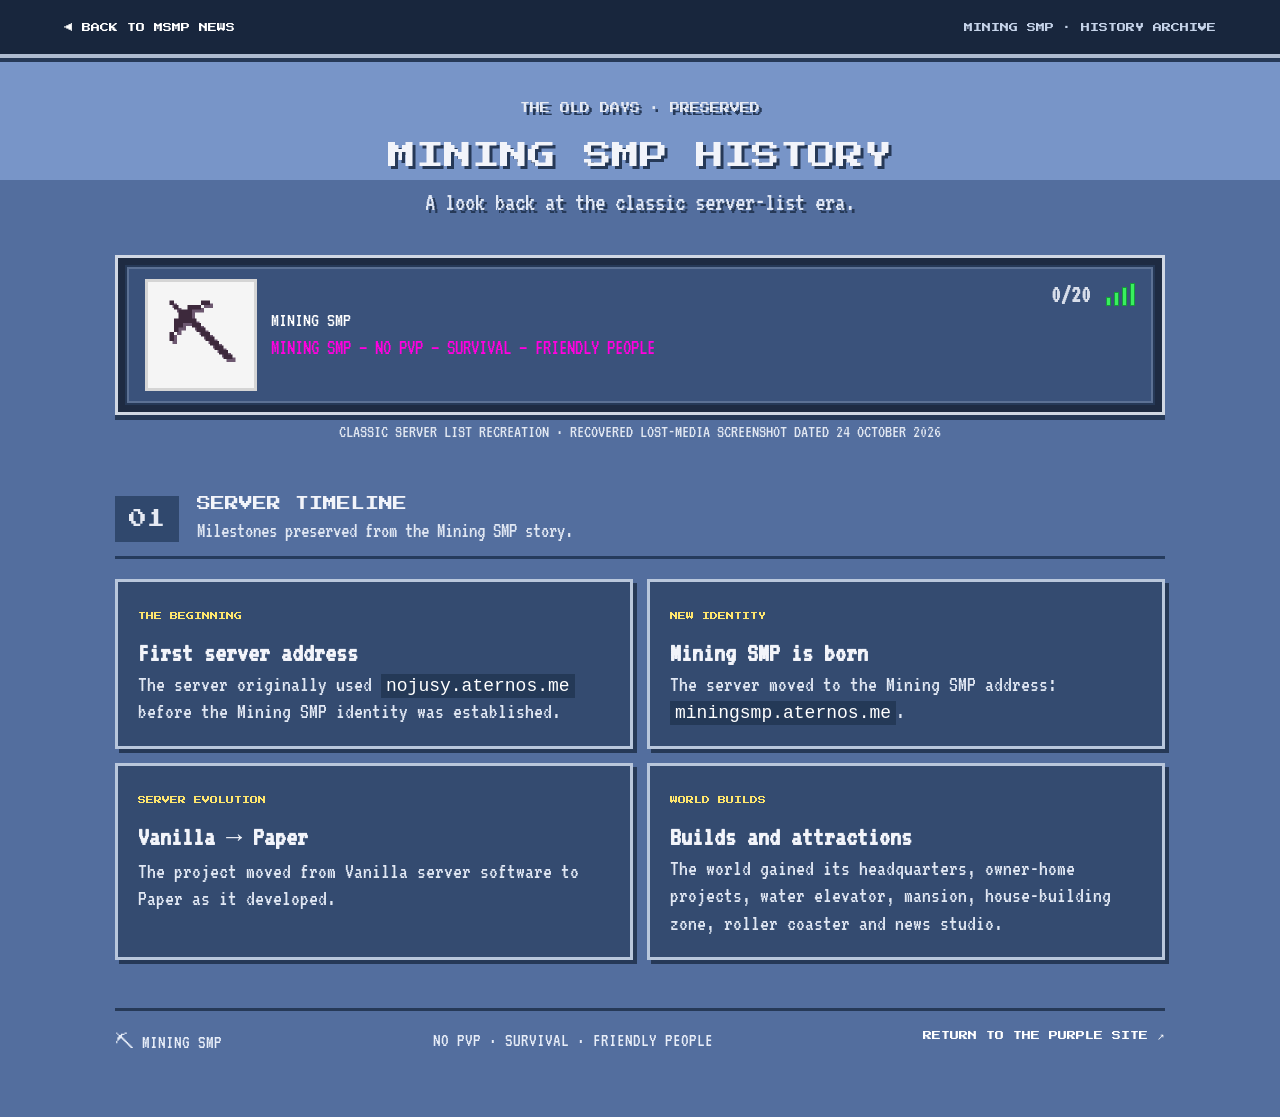
<file: history.html>
<!DOCTYPE html>
<html lang="en"><head><meta charset="UTF-8"><meta name="viewport" content="width=device-width, initial-scale=1.0"><meta name="theme-color" content="#40577d"><meta name="description" content="The classic Mining SMP server history archive."><title>Mining SMP — Server History Archive</title><link rel="stylesheet" href="history.css"></head>
<body>
<header class="history-top"><a href="index.html" class="back-link">◀ BACK TO MSMP NEWS</a><span class="archive-label">MINING SMP · HISTORY ARCHIVE</span></header>
<main class="archive-wrap">
<div class="archive-heading"><div class="archive-kicker">THE OLD DAYS · PRESERVED</div><h1>MINING SMP HISTORY</h1><p>A look back at the classic server-list era.</p></div>
<section class="server-list" aria-label="Recreated classic Minecraft server listing"><div class="server-row"><div class="server-icon" aria-hidden="true"><span>⛏</span></div><div class="server-copy"><div class="server-name">MINING SMP</div><div class="server-description">MINING SMP — NO PVP — SURVIVAL — FRIENDLY PEOPLE</div></div><div class="server-count"><strong>0/20</strong><span class="signal"><i></i><i></i><i></i><i></i></span></div></div></section>
<p class="caption">CLASSIC SERVER LIST RECREATION · RECOVERED LOST-MEDIA SCREENSHOT DATED 24 OCTOBER 2026</p>
<section class="archive-section"><div class="section-title"><span>01</span><div><h2>SERVER TIMELINE</h2><p>Milestones preserved from the Mining SMP story.</p></div></div><div class="history-grid">
<article class="history-card"><span class="pixel-tag">THE BEGINNING</span><h3>First server address</h3><p>The server originally used <code>nojusy.aternos.me</code> before the Mining SMP identity was established.</p></article>
<article class="history-card"><span class="pixel-tag">NEW IDENTITY</span><h3>Mining SMP is born</h3><p>The server moved to the Mining SMP address: <code>miningsmp.aternos.me</code>.</p></article>
<article class="history-card"><span class="pixel-tag">SERVER EVOLUTION</span><h3>Vanilla → Paper</h3><p>The project moved from Vanilla server software to Paper as it developed.</p></article>
<article class="history-card"><span class="pixel-tag">WORLD BUILDS</span><h3>Builds and attractions</h3><p>The world gained its headquarters, owner-home projects, water elevator, mansion, house-building zone, roller coaster and news studio.</p></article>
</div></section>

<footer class="archive-footer"><span>⛏ MINING SMP</span><span>NO PVP · SURVIVAL · FRIENDLY PEOPLE</span><a href="index.html">RETURN TO THE PURPLE SITE ↗</a></footer>
</main></body></html>
</file>
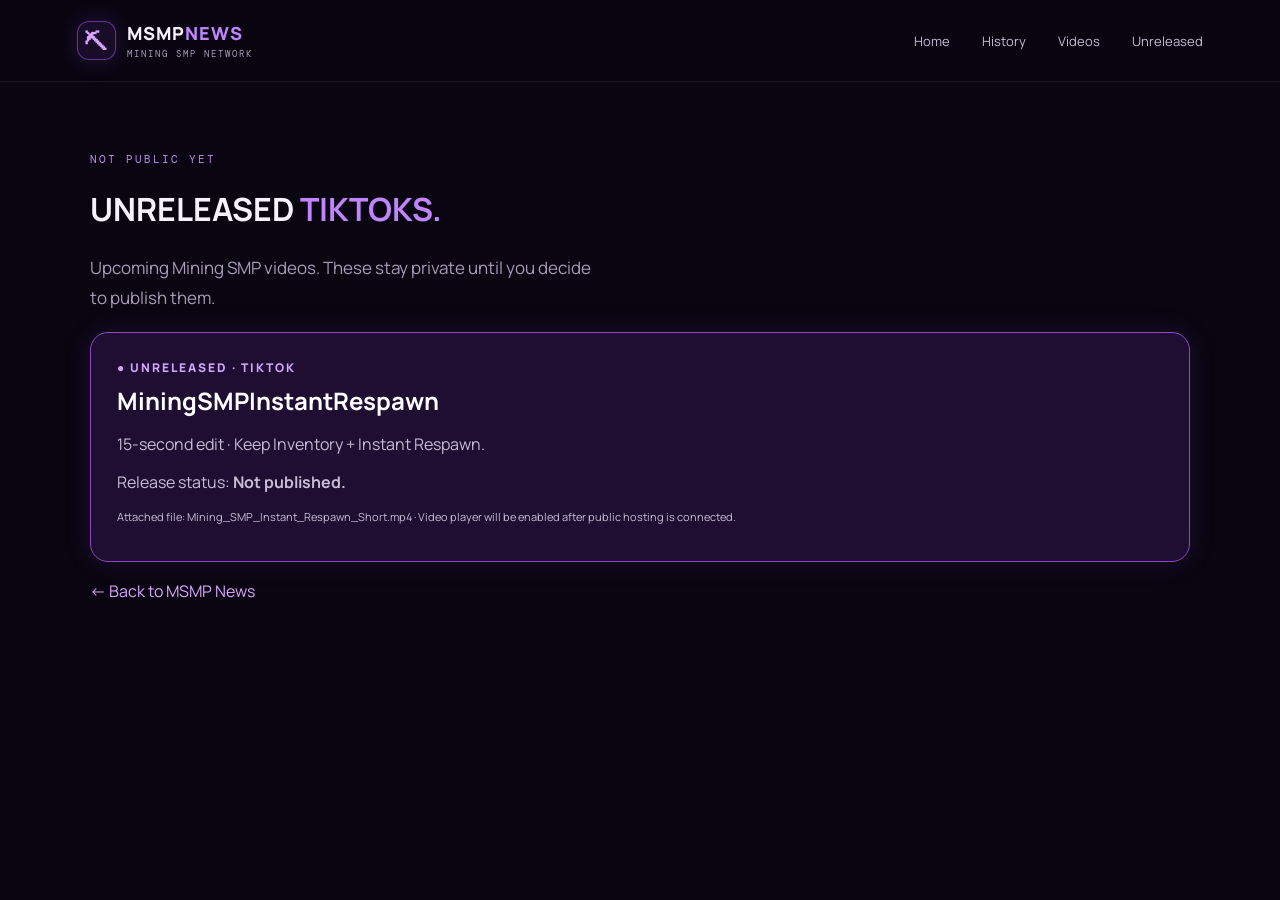
<file: unreleased.html>
<!DOCTYPE html><html lang="en"><head><meta charset="UTF-8"><meta name="viewport" content="width=device-width, initial-scale=1.0"><meta name="theme-color" content="#10051f"><title>MSMP NEWS — Unreleased TikToks</title><link rel="stylesheet" href="style.css"><style>.unreleased-wrap{max-width:1100px;width:90%;margin:70px auto}.unreleased-card{background:rgba(35,15,55,.88);border:1px solid #8b48c7;border-radius:18px;padding:26px;margin:18px 0;box-shadow:0 0 24px #7b2bb533}.unreleased-card h2{margin:8px 0;color:#fff}.status{color:#d5a6ff;font-weight:800;letter-spacing:2px;font-size:12px}.unreleased-card p{color:#c8bdd5}.back{color:#d8a5ff;text-decoration:none}.file-note{font-size:11px;color:#9e8aaa}</style></head><body><header class="topbar"><a class="brand" href="index.html"><span class="brand-mark">⛏</span><span>MSMP<span class="purple">NEWS</span><small>MINING SMP NETWORK</small></span></a><nav><a href="index.html">Home</a><a href="history.html">History</a><a href="index.html#videos">Videos</a><a href="unreleased.html">Unreleased</a></nav></header><main class="unreleased-wrap"><div class="eyebrow">NOT PUBLIC YET</div><h1>UNRELEASED <span class="purple">TIKTOKS.</span></h1><p class="lead">Upcoming Mining SMP videos. These stay private until you decide to publish them.</p><article class="unreleased-card"><div class="status">● UNRELEASED · TIKTOK</div><h2>MiningSMPInstantRespawn</h2><p>15-second edit · Keep Inventory + Instant Respawn.</p><p>Release status: <strong>Not published.</strong></p><p class="file-note">Attached file: Mining_SMP_Instant_Respawn_Short.mp4 · Video player will be enabled after public hosting is connected.</p></article><a class="back" href="index.html">← Back to MSMP News</a></main></body></html>
</file>
<file: history.css>
@import url('https://fonts.googleapis.com/css2?family=Press+Start+2P&family=VT323&display=swap');
:root{--sky:#7895c8;--panel:#344b70;--edge:#b7c7df;--ink:#f2f4fa}*{box-sizing:border-box}body{margin:0;min-height:100vh;background:linear-gradient(#7895c8 0 180px,#536e9e 180px 100%);color:var(--ink);font-family:'VT323',monospace;font-size:22px;image-rendering:pixelated}.history-top{height:58px;padding:0 5vw;display:flex;align-items:center;justify-content:space-between;background:#18263d;border-bottom:4px solid #aebbd0;box-shadow:0 4px 0 #263957}.back-link,.archive-label{font:9px 'Press Start 2P',monospace;color:#fff;text-decoration:none}.back-link:hover{color:#f2a5ff}.archive-label{color:#c5d3e9}.archive-wrap{width:min(1050px,92vw);margin:45px auto}.archive-heading{text-align:center;text-shadow:3px 3px #263957}.archive-kicker{font:10px 'Press Start 2P',monospace;color:#e6eaf3}.archive-heading h1{font:clamp(18px,3vw,28px) 'Press Start 2P',monospace;line-height:1.7;margin:20px 0 8px}.archive-heading p{margin:0;color:#e1e8f5;font-size:26px}.server-list{margin:40px auto 8px;padding:7px;background:#1e2b42;border:3px solid #d1d8e4;box-shadow:0 5px 0 #263957}.server-row{min-height:132px;display:flex;align-items:center;gap:14px;padding:12px 18px;background:#3a527b;border:2px solid #263957;box-shadow:inset 0 0 0 2px #5c7194}.server-icon{width:112px;height:112px;flex:0 0 112px;display:grid;place-items:center;background:#f5f5f5;border:3px solid #d5d5d5;color:#3d293c}.server-icon span{font-size:72px;filter:drop-shadow(3px 3px 0 #6d5870)}.server-copy{min-width:0;flex:1}.server-name{font-size:clamp(13px,2vw,20px);color:#fff;margin-bottom:7px}.server-description{font-size:clamp(12px,2vw,21px);line-height:1.05;color:#ff00df;overflow-wrap:anywhere}.server-count{display:flex;align-items:center;gap:15px;align-self:flex-start;padding-top:4px;color:#d8deea;font-size:24px;white-space:nowrap}.signal{display:flex;align-items:end;gap:3px;height:23px}.signal i{display:block;width:5px;background:#39f05e;border:1px solid #159a3c}.signal i:nth-child(1){height:9px}.signal i:nth-child(2){height:14px}.signal i:nth-child(3){height:19px}.signal i:nth-child(4){height:23px}.caption{text-align:center;color:#e1e7f1;font-size:18px;margin:8px 0 55px}.archive-section{margin:0 0 48px}.section-title{display:flex;align-items:center;gap:18px;border-bottom:3px solid #253b5d;padding-bottom:14px;margin-bottom:20px}.section-title>span{font:18px 'Press Start 2P',monospace;color:#e6eaf3;background:#30486d;padding:14px}.section-title h2{font:14px 'Press Start 2P',monospace;margin:0 0 9px}.section-title p{margin:0;color:#e0e7f3;font-size:21px}.history-grid{display:grid;grid-template-columns:repeat(2,1fr);gap:14px}.history-card{background:#344b70;border:3px solid #b9c7dc;box-shadow:4px 4px 0 #263957;padding:20px}.pixel-tag{font:8px 'Press Start 2P',monospace;color:#ffe66d}.history-card h3{font-size:27px;margin:15px 0 5px}.history-card p{margin:0;color:#e0e7f3;line-height:1.25}.history-card code{font-size:18px;color:#fff;background:#243957;padding:2px 5px}.video-empty{min-height:190px;display:grid;justify-items:center;align-content:center;text-align:center;padding:25px;background:#344b70;border:3px dashed #b9c7dc;box-shadow:4px 4px 0 #263957}.video-icon{width:48px;height:38px;display:grid;place-items:center;background:#263957;color:#fff;border:2px solid #c4d0e1}.video-empty h3{font:10px 'Press Start 2P',monospace;margin:17px 0 8px}.video-empty p{max-width:600px;margin:0;color:#dce5f4}.archive-footer{display:flex;justify-content:space-between;gap:16px;flex-wrap:wrap;padding:20px 0;border-top:3px solid #263957;color:#e7edf8;font-size:19px}.archive-footer a{color:#fff;font:9px 'Press Start 2P',monospace;text-decoration:none}.archive-footer a:hover{color:#ff9af1}@media(max-width:650px){.history-top{padding:0 4vw}.archive-label{display:none}.archive-wrap{margin:30px auto}.server-row{gap:9px;padding:8px;min-height:100px}.server-icon{width:76px;height:76px;flex-basis:76px}.server-icon span{font-size:48px}.server-count{flex-direction:column;gap:3px;font-size:19px}.history-grid{grid-template-columns:1fr}.archive-heading h1{font-size:16px}.section-title h2{font-size:10px}.archive-footer{flex-direction:column}}
</file>
<file: style.css>
@import url('https://fonts.googleapis.com/css2?family=DM+Mono:wght@400;500&family=Manrope:wght@400;500;600;700;800&display=swap');
:root{--bg:#090611;--panel:#130d20;--panel2:#1a112b;--purple:#a855f7;--pink:#d946ef;--text:#f7f1ff;--muted:#a99bb9;--line:#30213f}
*{box-sizing:border-box}html{scroll-behavior:smooth;scroll-padding-top:90px}body{margin:0;background:var(--bg);color:var(--text);font-family:Manrope,Arial,sans-serif;overflow-x:hidden}a{color:inherit;text-decoration:none}.ambient{position:absolute;width:420px;height:420px;border-radius:50%;filter:blur(130px);opacity:.16;pointer-events:none}.ambient-one{background:#8b2be2;top:120px;left:-180px}.ambient-two{background:#d946ef;top:900px;right:-230px}.topbar{height:82px;padding:0 max(6vw,24px);display:flex;align-items:center;justify-content:space-between;border-bottom:1px solid #ffffff12;background:#090611dd;backdrop-filter:blur(14px);position:sticky;top:0;z-index:5}.brand{display:flex;align-items:center;gap:11px;font-weight:800;letter-spacing:1px;font-size:18px}.brand-mark{display:grid;place-items:center;width:39px;height:39px;border:1px solid #a855f788;border-radius:12px;color:#d8a5ff;background:#a855f71a;font-size:23px;box-shadow:0 0 22px #a855f733}.brand small{display:block;font:9px 'DM Mono',monospace;color:var(--muted);letter-spacing:2px;margin-top:3px}.purple{color:#c084fc}nav{display:flex;gap:32px;color:#c9bbd6;font-size:13px}nav a:hover,.text-link:hover{color:#d8a5ff}.menu-toggle{display:none;background:none;color:white;border:0;font-size:24px}.hero{min-height:590px;padding:90px max(8vw,28px) 75px;display:grid;grid-template-columns:1.1fr .9fr;align-items:center;gap:40px;max-width:1400px;margin:auto}.eyebrow,.section-index,.timeline-label,.server-status,.ip-box span,.server-facts span{font:11px 'DM Mono',monospace;letter-spacing:2px;color:#bd8aef}.eyebrow{display:flex;align-items:center;gap:10px}.pulse,.status-dot{width:7px;height:7px;border-radius:50%;background:#b66aff;box-shadow:0 0 12px #b66aff}.hero h1{font-size:clamp(55px,7vw,96px);line-height:.98;letter-spacing:-5px;margin:24px 0}.gradient{background:linear-gradient(100deg,#c084fc,#e879f9);color:transparent;background-clip:text}.lead{max-width:510px;color:var(--muted);font-size:17px;line-height:1.8}.hero-actions{display:flex;gap:13px;margin-top:32px;flex-wrap:wrap}.button{padding:14px 20px;border-radius:9px;font-size:13px;font-weight:800}.primary{background:linear-gradient(100deg,#9333ea,#c026d3);box-shadow:0 8px 30px #a855f733}.primary span{margin-left:12px}.secondary{border:1px solid var(--line);background:#ffffff06}.hero-meta{display:flex;align-items:center;gap:16px;margin-top:54px;font:10px 'DM Mono',monospace;letter-spacing:1px;color:#93849f}.hero-meta b{color:#eee;margin-left:5px}.hero-meta i{height:14px;width:1px;background:var(--line)}.hero-art{height:390px;position:relative;display:grid;place-items:center}.orbit{position:absolute;border:1px solid #b76af744;border-radius:50%;transform:rotate(-25deg)}.orbit-a{width:330px;height:190px}.orbit-b{width:390px;height:280px;transform:rotate(45deg);border-color:#e879f933}.crystal{width:190px;height:190px;display:grid;place-items:center;border:1px solid #c084fc88;border-radius:42px;transform:rotate(45deg);font-size:100px;color:#e9c9ff;background:linear-gradient(145deg,#4c1d7599,#160b25);box-shadow:0 0 70px #9333ea66,inset 0 0 50px #a855f744;text-shadow:0 0 30px #d8a5ff}.art-label{position:absolute;right:2%;bottom:12%;font:11px 'DM Mono',monospace;line-height:1.8;letter-spacing:2px;color:#d9b7fa}.art-tag{position:absolute;left:2%;top:14%;font:9px 'DM Mono',monospace;letter-spacing:2px;color:#9c83b2}.ticker{height:49px;border-block:1px solid var(--line);display:flex;align-items:center;justify-content:center;gap:22px;background:#120a1d;color:#cdb5e2;font:10px 'DM Mono',monospace;letter-spacing:2px}.ticker span{color:#d8a5ff}.ticker b{color:#a855f7}.section{max-width:1200px;margin:0 auto;padding:100px 28px}.section-head{display:flex;justify-content:space-between;align-items:end;margin-bottom:36px}.section-head h2{font-size:clamp(32px,4vw,48px);letter-spacing:-2px;margin:12px 0 0}.section-index{color:#776987}.news-grid{display:grid;grid-template-columns:1.3fr 1fr 1fr;gap:16px}.news-card,.community-tile{background:linear-gradient(145deg,#191027,#100a19);border:1px solid var(--line);border-radius:15px;padding:24px;min-height:270px;transition:.2s}.news-card:hover,.community-tile:hover{transform:translateY(-4px);border-color:#8650aa}.featured{background:linear-gradient(145deg,#29133f,#130c20);border-color:#70419a}.card-top{display:flex;justify-content:space-between;gap:10px;align-items:center}.tag{font:9px 'DM Mono',monospace;letter-spacing:1px;color:#e3c2ff;background:#8b35c533;padding:7px 9px;border-radius:5px}.muted-tag{color:#b9a5c8;background:#ffffff0b}.date{font:9px 'DM Mono',monospace;color:#776987}.news-icon{font-size:27px;margin-top:29px}.news-card h3,.community-tile h3{font-size:20px;margin:13px 0 9px}.news-card p,.community-tile p,.timeline p,.server-panel p{color:var(--muted);font-size:13px;line-height:1.8}.text-link{display:inline-block;margin-top:13px;color:#d8a5ff;font-size:12px;font-weight:800}.text-link span{margin-left:8px}.note{color:#796d86;font-size:11px;margin-top:20px;line-height:1.7}.note code,code{font-family:'DM Mono',monospace;color:#d7b5f5;background:#ffffff0a;padding:3px 5px;border-radius:4px}.history-section{border-top:1px solid #ffffff0a}.timeline{max-width:800px;margin-left:12px;border-left:1px solid #70419a;padding-left:35px}.timeline-item{position:relative;padding:0 0 34px}.timeline-dot{position:absolute;width:11px;height:11px;background:#bd72f6;border:3px solid #28133c;border-radius:50%;left:-41px;top:2px;box-shadow:0 0 14px #a855f7}.timeline-label{font-size:9px}.timeline h3{font-size:21px;margin:9px 0 5px}.timeline p{margin:0;max-width:700px}.history-callout{display:flex;align-items:center;gap:20px;margin-top:18px;padding:23px;border:1px solid #7546a0;background:#1b1029;border-radius:12px}.history-callout>span{font-size:32px;color:#d8a5ff}.history-callout b{letter-spacing:1px}.history-callout p{margin:5px 0 0;color:var(--muted);font-size:12px}.server-section{border-top:1px solid #ffffff0a}.server-panel{display:grid;grid-template-columns:1fr 1fr;gap:30px;padding:32px;border:1px solid #5b367a;border-radius:16px;background:radial-gradient(circle at 90% 0,#4c1d7533,transparent 50%),#150d21}.server-status{display:flex;gap:9px;align-items:center;font-size:9px}.server-panel h3{font-size:28px;margin:20px 0 5px}.ip-box{align-self:center;background:#090611aa;border:1px solid var(--line);padding:22px;border-radius:10px;display:grid;gap:13px}.ip-box strong{font:18px 'DM Mono',monospace;overflow-wrap:anywhere}.copy-button{justify-self:start;border:0;border-radius:6px;background:#9333ea;color:white;padding:10px 16px;font-weight:800;cursor:pointer}.ip-box small{color:#bca1d0;min-height:12px}.server-facts{display:grid;grid-template-columns:repeat(4,1fr);gap:12px;margin-top:15px}.server-facts div{padding:17px;background:#130d20;border:1px solid var(--line);border-radius:9px}.server-facts span,.server-facts b{display:block}.server-facts span{font-size:8px;margin-bottom:8px}.server-facts b{font-size:12px}.community-section{border-top:1px solid #ffffff0a}.community-grid{display:grid;grid-template-columns:repeat(3,1fr);gap:16px}.community-tile{min-height:220px}.community-tile>span{font-size:28px}.community-tile small{color:#9c7db5;font-size:10px}footer{border-top:1px solid var(--line);padding:35px max(6vw,24px);display:flex;align-items:center;justify-content:space-between;gap:20px;flex-wrap:wrap;background:#07040c}footer p{font:10px 'DM Mono',monospace;letter-spacing:2px;color:#a98abf}footer>small{width:100%;color:#71647d;font-size:10px}
@media(max-width:800px){.hero{grid-template-columns:1fr;padding-top:65px}.hero-art{height:280px}.hero h1{letter-spacing:-3px}.news-grid{grid-template-columns:1fr}.news-card{min-height:220px}.server-panel{grid-template-columns:1fr}.server-facts{grid-template-columns:repeat(2,1fr)}.community-grid{grid-template-columns:1fr}.section{padding:70px 22px}.section-head{align-items:start}.section-index{display:none}}
@media(max-width:600px){.topbar{height:70px}.menu-toggle{display:block}nav{display:none;position:absolute;top:69px;left:0;right:0;padding:20px;background:#10091a;flex-direction:column;gap:18px;border-bottom:1px solid var(--line)}nav.open{display:flex}.ticker{font-size:8px;gap:10px;letter-spacing:1px}.hero{padding-inline:22px}.hero-meta{margin-top:35px}.art-label{right:0}.orbit-b{width:300px}.orbit-a{width:270px}.crystal{width:145px;height:145px;font-size:75px}.server-facts{grid-template-columns:1fr 1fr}footer{align-items:flex-start;flex-direction:column}}
</file>
